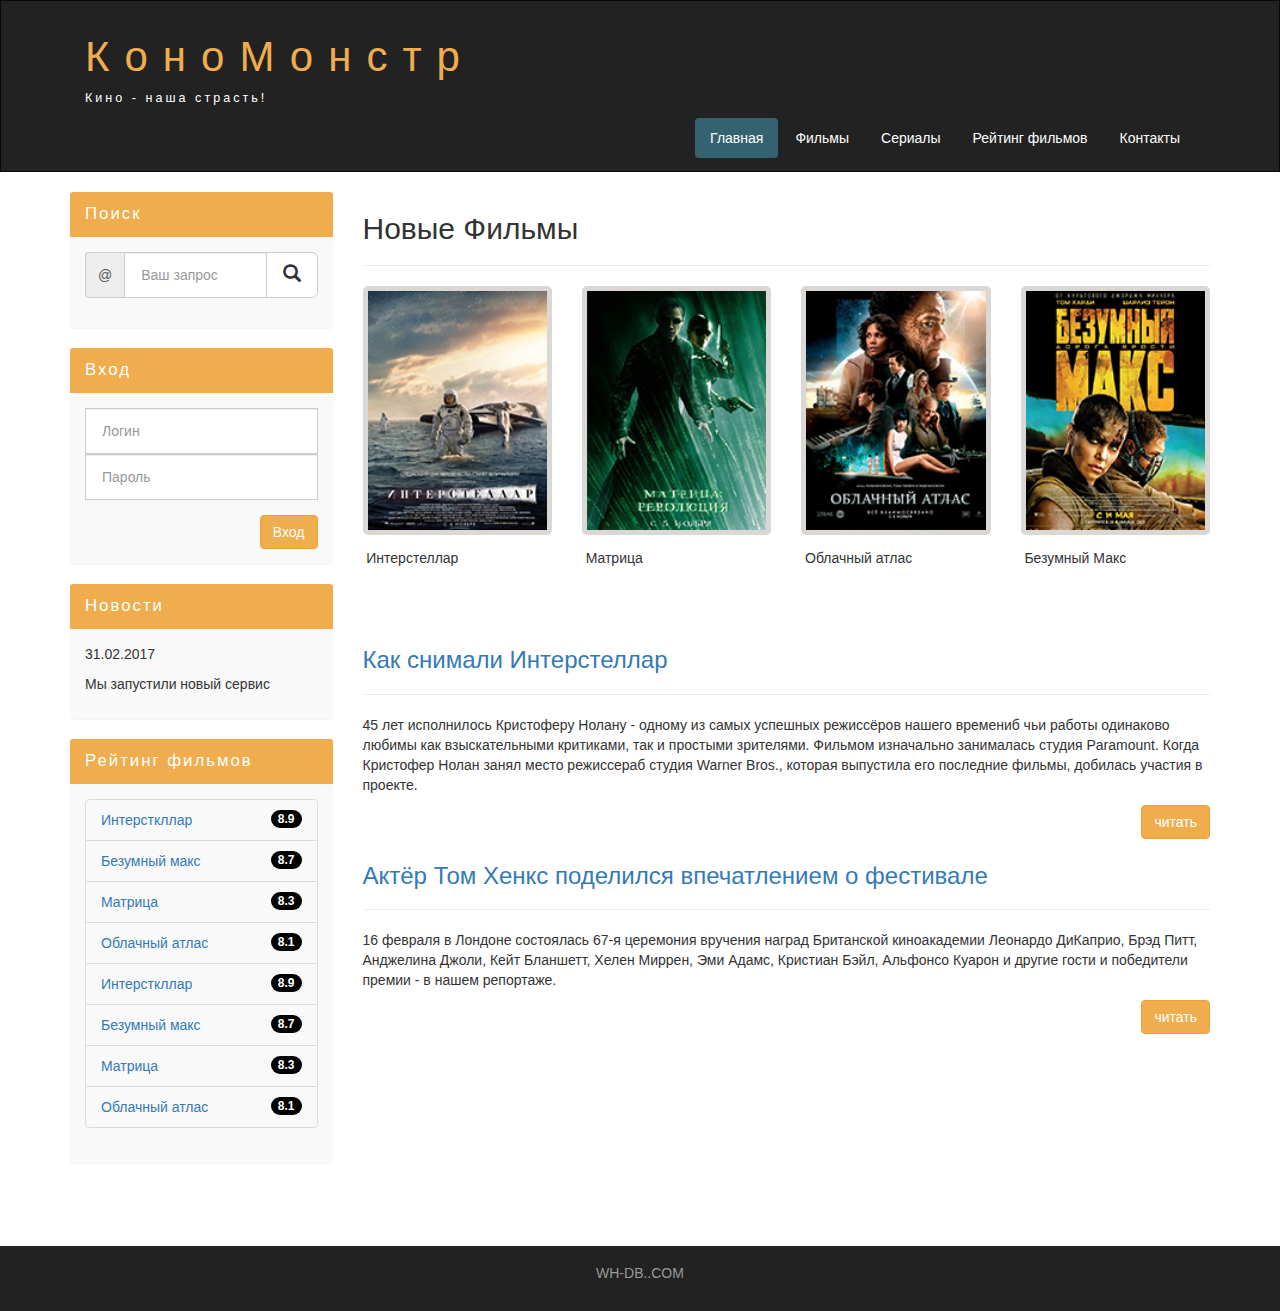
<file: index.html>
<!DOCTYPE html>
<html lang="ru">
  <head>
    <meta charset="utf-8">
    <meta http-equiv="X-UA-Compatible" content="IE=edge">
    <meta name="viewport" content="width=device-width, initial-scale=1">
    <!-- The above 3 meta tags *must* come first in the head; any other head content must come *after* these tags -->
    <title>Киномонстр Bootstrap</title>

    <!-- Bootstrap -->
    <link href="assets/css/bootstrap.min.css" rel="stylesheet">

    <!-- Main Style -->
    <link href="assets/css/style.css" rel="stylesheet">

    <!-- HTML5 shim and Respond.js for IE8 support of HTML5 elements and media queries -->
    <!-- WARNING: Respond.js doesn't work if you view the page via file:// -->
    <!--[if lt IE 9]>
      <script src="https://oss.maxcdn.com/html5shiv/3.7.3/html5shiv.min.js"></script>
      <script src="https://oss.maxcdn.com/respond/1.4.2/respond.min.js"></script>
    <![endif]-->
  </head>
  <body>
    

    <div class="container-fluid">
      <div class="row">
        
        <nav role="navigation" class="navbar navbar-inverse">
            <div class="container">

            <div class="navbar-header header">

              <div class="container">
                
                <div class="row">
                  
                  <div class="col-lg-12">
                    <h1><a href="#">КоноМонстр</a></h1>
                    <p>Кино - наша страсть!</p>
                  </div>

                </div>

              </div>
                
              <button type="button" data-target="#navbarCollapse" data-toggle="collapse" class="navbar-toggle">
                
                  <span class="sr-only">Toggle navigation</span>
                  <span class="icon-bar"></span>
                  <span class="icon-bar"></span>
                  <span class="icon-bar"></span>

              </button>

            </div>
              
              <div id="navbarCollapse" class="collapse navbar-collapse navbar-right">
                  
                <ul class="nav nav-pills">
                  
                  <li class="active"> <a href="#">Главная</a></li>
                  <li><a href="#">Фильмы</a></li>
                  <li><a href="#">Сериалы</a></li>
                  <li><a href="#">Рейтинг фильмов</a></li>
                  <li><a href="#">Контакты</a></li>

                </ul>

              </div>

            </div>
        </nav>

      </div>
    </div>


    <div class="wrapper">
      
      <div class="container">
        
        <div class="row">
          
        <div class="col-lg-9 col-lg-push-3">

        <form role="search" class="visible-xs">
          <div class="form-group">
            <div class="input-group">
              <input type="search" class="form-control input-lg" placeholder="Ваш запрос">
              <div class="input-group-btn">
              <button class="btn btn-default btn-lg" type="submit"><i class="glyphicon glyphicon-search"></i></button>
              </div>
            </div>
          </div>
        </form>
          
          <h2>Новые Фильмы</h2>
          <hr>
          <div class="row">
            
            <div class="films_block col-lg-3 col-md-3 col-sm-3 col-xs-6">
              <img src="assets/img/inter.png" alt="Интерстеллар">
              <div class="film_label">Интерстеллар</div>
            </div>

            <div class="films_block col-lg-3 col-md-3 col-sm-3 col-xs-6">
              <img src="assets/img/matrix.png" alt="Матрица">
              <div class="film_label">Матрица</div>
            </div>

            <div class="films_block col-lg-3 col-md-3 col-sm-3 col-xs-6">
              <img src="assets/img/cloud.png" alt="Облачный атлас">
              <div class="film_label">Облачный атлас</div>
            </div>

            <div class="films_block col-lg-3 col-md-3 col-sm-3 col-xs-6">
              <img src="assets/img/max.png" alt="Безумный Макс">
              <div class="film_label">Безумный Макс</div>
            </div>

          </div>

          <div class="margin-8"></div>

          <a href="#"><h3>Как снимали Интерстеллар</h3></a>
          <hr>
          <p>45 лет исполнилось Кристоферу Нолану - одному из самых успешных режиссёров нашего времениб чьи работы одинаково любимы как взыскательными критиками, так и простыми зрителями. Фильмом изначально занималась студия Paramount. Когда Кристофер Нолан занял место режиссераб студия Warner Bros., которая выпустила его последние фильмы, добилась участия в проекте.
          </p>
          <a href="#" class="btn btn-warning pull-right">читать</a>

          <div class="margin-8"></div>

          <a href="#"><h3>Актёр Том Хенкс поделился впечатлением о фестивале</h3></a>
          <hr>
          <p>16 февраля в Лондоне состоялась 67-я церемония вручения наград Британской киноакадемии Леонардо ДиКаприо, Брэд Питт, Анджелина Джоли, Кейт Бланшетт, Хелен Миррен, Эми Адамс, Кристиан Бэйл, Альфонсо Куарон и другие гости и победители премии - в нашем репортаже.
          </p>
          <a href="#" class="btn btn-warning pull-right">читать</a>

          <div class="margin-8 clear"></div>




        </div>  

        <div class="col-lg-3 col-lg-pull-9">
          <div class="panel panel-info hidden-xs">
            <div class="panel-heading"><div class="sidebar-header">Поиск</div></div>
            <div class="panel-body">
              <form role="search">
                <div class="form-group">
                  <div class="input-group">
                    <span class="input-group-addon">@</span>
                    <input type="search" class="form-control input-lg" placeholder="Ваш запрос">
                    <div class="input-group-btn">
                    <button class="btn btn-default btn-lg" type="submit"><i class="glyphicon glyphicon-search"></i></button>
                  </div>
                  </div>
                </div>
              </form>
            </div>
          </div>

          <div class="panel panel-info">
            <div class="panel-heading"><div class="sidebar-header">Вход</div></div>
            <div class="panel-body">

              <form role="form">
                <div class="form-droup">
                  <input type="text" class="form-control input-lg" placeholder="Логин">
                </div>
                  
                  <div class="form-group">
                    <input type="password" class="form-control input-lg" placeholder="Пароль">
                  </div>

                  <button type="submit" class="btn btn-warning pull-right">Вход</button>
              </div>
              </div>  

              <div class="panel panel-info">
            <div class="panel-heading"><div class="sidebar-header">Новости</div></div>
            <div class="panel-body">
              <p>31.02.2017</p>
              <p>Мы запустили новый сервис</p>
              </div>
              </div>

              <div class="panel panel-info">
            <div class="panel-heading"><div class="sidebar-header">Рейтинг фильмов</div></div>
            <div class="panel-body">

              <ul class="list-group">
                
                <li class="list-group-item list-group-item-warning">
                  <span class="badge">8.9</span>
                  <a href="#">Интерсткллар</a>
                </li>
                <li class="list-group-item list-group-item-warning">
                  <span class="badge">8.7</span>
                  <a href="#">Безумный макс</a>
                </li>
                <li class="list-group-item list-group-item-warning">
                  <span class="badge">8.3</span>
                  <a href="#">Матрица</a>
                </li>
                <li class="list-group-item list-group-item-warning">
                  <span class="badge">8.1</span>
                  <a href="#">Облачный атлас</a>
                </li>
                <li class="list-group-item list-group-item-warning">
                  <span class="badge">8.9</span>
                  <a href="#">Интерсткллар</a>
                </li>
                <li class="list-group-item list-group-item-warning">
                  <span class="badge">8.7</span>
                  <a href="#">Безумный макс</a>
                </li>
                <li class="list-group-item list-group-item-warning">
                  <span class="badge">8.3</span>
                  <a href="#">Матрица</a>
                </li>
                <li class="list-group-item list-group-item-warning">
                  <span class="badge">8.1</span>
                  <a href="#">Облачный атлас</a>
                </li>

              </ul>

              </div>
              </div> 





              </form>

            </div>
          </div>
        </div>
        </div>
      </div>

      <div class="clear"></div>

    </div>


    <footer>
      
      <div class="container">
        <p class="text-center">  <a href="http://ru.wh-db.com">WH-DB..COM</a></p>
      </div>

    </footer>
      
    <!-- jQuery (necessary for Bootstrap's JavaScript plugins) -->
    <script src="https://ajax.googleapis.com/ajax/libs/jquery/1.12.4/jquery.min.js"></script>
    <!-- Include all compiled plugins (below), or include individual files as needed -->
    <script src="assets/js/bootstrap.min.js"></script>
  </body>
</html>
</file>
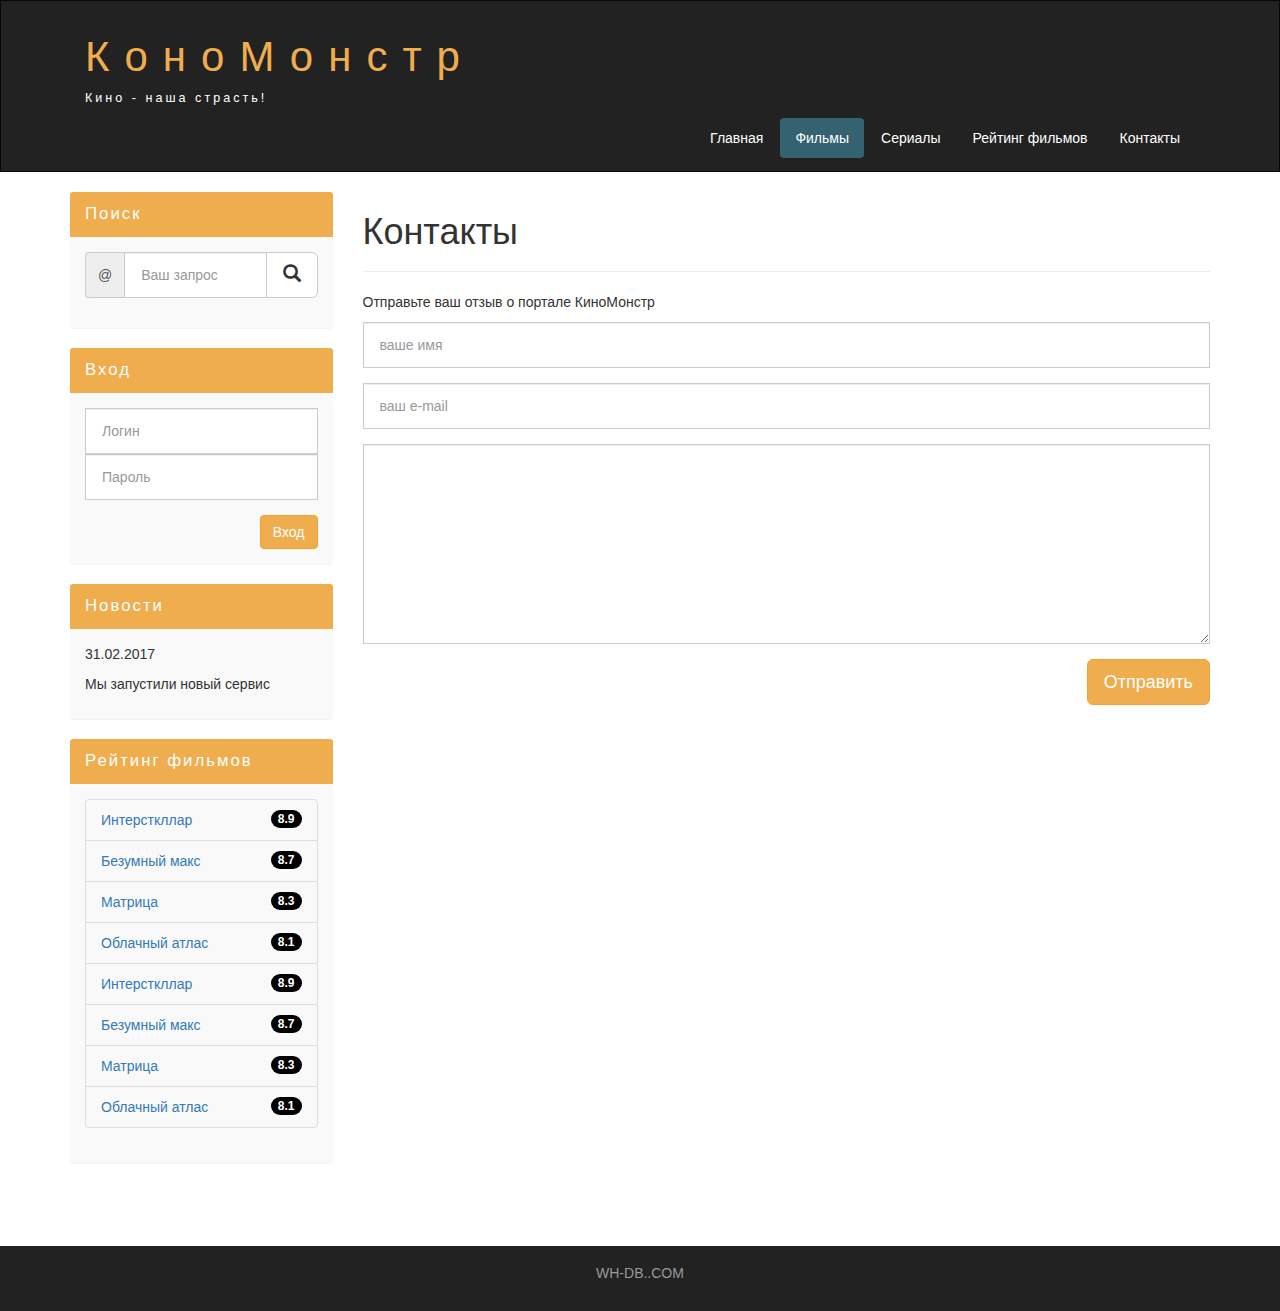
<file: contact.html>
<!DOCTYPE html>
<html lang="ru">
  <head>
    <meta charset="utf-8">
    <meta http-equiv="X-UA-Compatible" content="IE=edge">
    <meta name="viewport" content="width=device-width, initial-scale=1">
    <!-- The above 3 meta tags *must* come first in the head; any other head content must come *after* these tags -->
    <title>Киномонстр Bootstrap</title>

    <!-- Bootstrap -->
    <link href="assets/css/bootstrap.min.css" rel="stylesheet">

    <!-- Main Style -->
    <link href="assets/css/style.css" rel="stylesheet">

    <!-- HTML5 shim and Respond.js for IE8 support of HTML5 elements and media queries -->
    <!-- WARNING: Respond.js doesn't work if you view the page via file:// -->
    <!--[if lt IE 9]>
      <script src="https://oss.maxcdn.com/html5shiv/3.7.3/html5shiv.min.js"></script>
      <script src="https://oss.maxcdn.com/respond/1.4.2/respond.min.js"></script>
    <![endif]-->
  </head>
  <body>
    

    <div class="container-fluid">
      <div class="row">
        
        <nav role="navigation" class="navbar navbar-inverse">
            <div class="container">

            <div class="navbar-header header">

              <div class="container">
                
                <div class="row">
                  
                  <div class="col-lg-12">
                    <h1><a href="#">КоноМонстр</a></h1>
                    <p>Кино - наша страсть!</p>
                  </div>

                </div>

              </div>
                
              <button type="button" data-target="#navbarCollapse" data-toggle="collapse" class="navbar-toggle">
                
                  <span class="sr-only">Toggle navigation</span>
                  <span class="icon-bar"></span>
                  <span class="icon-bar"></span>
                  <span class="icon-bar"></span>

              </button>

            </div>
              
              <div id="navbarCollapse" class="collapse navbar-collapse navbar-right">
                  
                <ul class="nav nav-pills">
                  
                  <li><a href="#">Главная</a></li>
                  <li class="active"><a href="#">Фильмы</a></li>
                  <li><a href="#">Сериалы</a></li>
                  <li><a href="#">Рейтинг фильмов</a></li>
                  <li><a href="#">Контакты</a></li>

                </ul>

              </div>

            </div>
        </nav>

      </div>
    </div>


    <div class="wrapper">
      
      <div class="container">
        
        <div class="row">
          
        <div class="col-lg-9 col-lg-push-3">

        <form role="search" class="visible-xs">
          <div class="form-group">
            <div class="input-group">
              <input type="search" class="form-control input-lg" placeholder="Ваш запрос">
              <div class="input-group-btn">
              <button class="btn btn-default btn-lg" type="submit"><i class="glyphicon glyphicon-search"></i></button>
              </div>
            </div>
          </div>
        </form>
          
        <h1>Контакты</h1>
        <hr>

        <p>Отправьте ваш отзыв о портале КиноМонстр</p>
        <form>
          <div class="form-group">
            <input type="text" placeholder="ваше имя" class="form-control input-lg">
          </div>
          <div class="form-group">
            <input type="text" placeholder="ваш e-mail" class="form-control input-lg">
          </div>
          <div class="form-group">
            <textarea class="form-control"></textarea>
          </div>
          <button class="btn btn-lg btn-warning pull-right">Отправить</button>
        </form>

        <div class="margin-8 clear"></div>






        </div>  

        <div class="col-lg-3 col-lg-pull-9">
          <div class="panel panel-info hidden-xs">
            <div class="panel-heading"><div class="sidebar-header">Поиск</div></div>
            <div class="panel-body">
              <form role="search">
                <div class="form-group">
                  <div class="input-group">
                    <span class="input-group-addon">@</span>
                    <input type="search" class="form-control input-lg" placeholder="Ваш запрос">
                    <div class="input-group-btn">
                    <button class="btn btn-default btn-lg" type="submit"><i class="glyphicon glyphicon-search"></i></button>
                  </div>
                  </div>
                </div>
              </form>
            </div>
          </div>

          <div class="panel panel-info">
            <div class="panel-heading"><div class="sidebar-header">Вход</div></div>
            <div class="panel-body">

              <form role="form">
                <div class="form-droup">
                  <input type="text" class="form-control input-lg" placeholder="Логин">
                </div>
                  
                  <div class="form-group">
                    <input type="password" class="form-control input-lg" placeholder="Пароль">
                  </div>

                  <button type="submit" class="btn btn-warning pull-right">Вход</button>
              </div>
              </div>  

              <div class="panel panel-info">
            <div class="panel-heading"><div class="sidebar-header">Новости</div></div>
            <div class="panel-body">
              <p>31.02.2017</p>
              <p>Мы запустили новый сервис</p>
              </div>
              </div>

              <div class="panel panel-info">
            <div class="panel-heading"><div class="sidebar-header">Рейтинг фильмов</div></div>
            <div class="panel-body">

              <ul class="list-group">
                
                <li class="list-group-item list-group-item-warning">
                  <span class="badge">8.9</span>
                  <a href="#">Интерсткллар</a>
                </li>
                <li class="list-group-item list-group-item-warning">
                  <span class="badge">8.7</span>
                  <a href="#">Безумный макс</a>
                </li>
                <li class="list-group-item list-group-item-warning">
                  <span class="badge">8.3</span>
                  <a href="#">Матрица</a>
                </li>
                <li class="list-group-item list-group-item-warning">
                  <span class="badge">8.1</span>
                  <a href="#">Облачный атлас</a>
                </li>
                <li class="list-group-item list-group-item-warning">
                  <span class="badge">8.9</span>
                  <a href="#">Интерсткллар</a>
                </li>
                <li class="list-group-item list-group-item-warning">
                  <span class="badge">8.7</span>
                  <a href="#">Безумный макс</a>
                </li>
                <li class="list-group-item list-group-item-warning">
                  <span class="badge">8.3</span>
                  <a href="#">Матрица</a>
                </li>
                <li class="list-group-item list-group-item-warning">
                  <span class="badge">8.1</span>
                  <a href="#">Облачный атлас</a>
                </li>

              </ul>

              </div>
              </div> 





              </form>

            </div>
          </div>
        </div>
        </div>
      </div>

      <div class="clear"></div>

    </div>


    <footer>
      
      <div class="container">
        <p class="text-center">  <a href="http://ru.wh-db.com">WH-DB..COM</a></p>
      </div>

    </footer>
      
    <!-- jQuery (necessary for Bootstrap's JavaScript plugins) -->
    <script src="https://ajax.googleapis.com/ajax/libs/jquery/1.12.4/jquery.min.js"></script>
    <!-- Include all compiled plugins (below), or include individual files as needed -->
    <script src="assets/js/bootstrap.min.js"></script>
  </body>
</html>
</file>
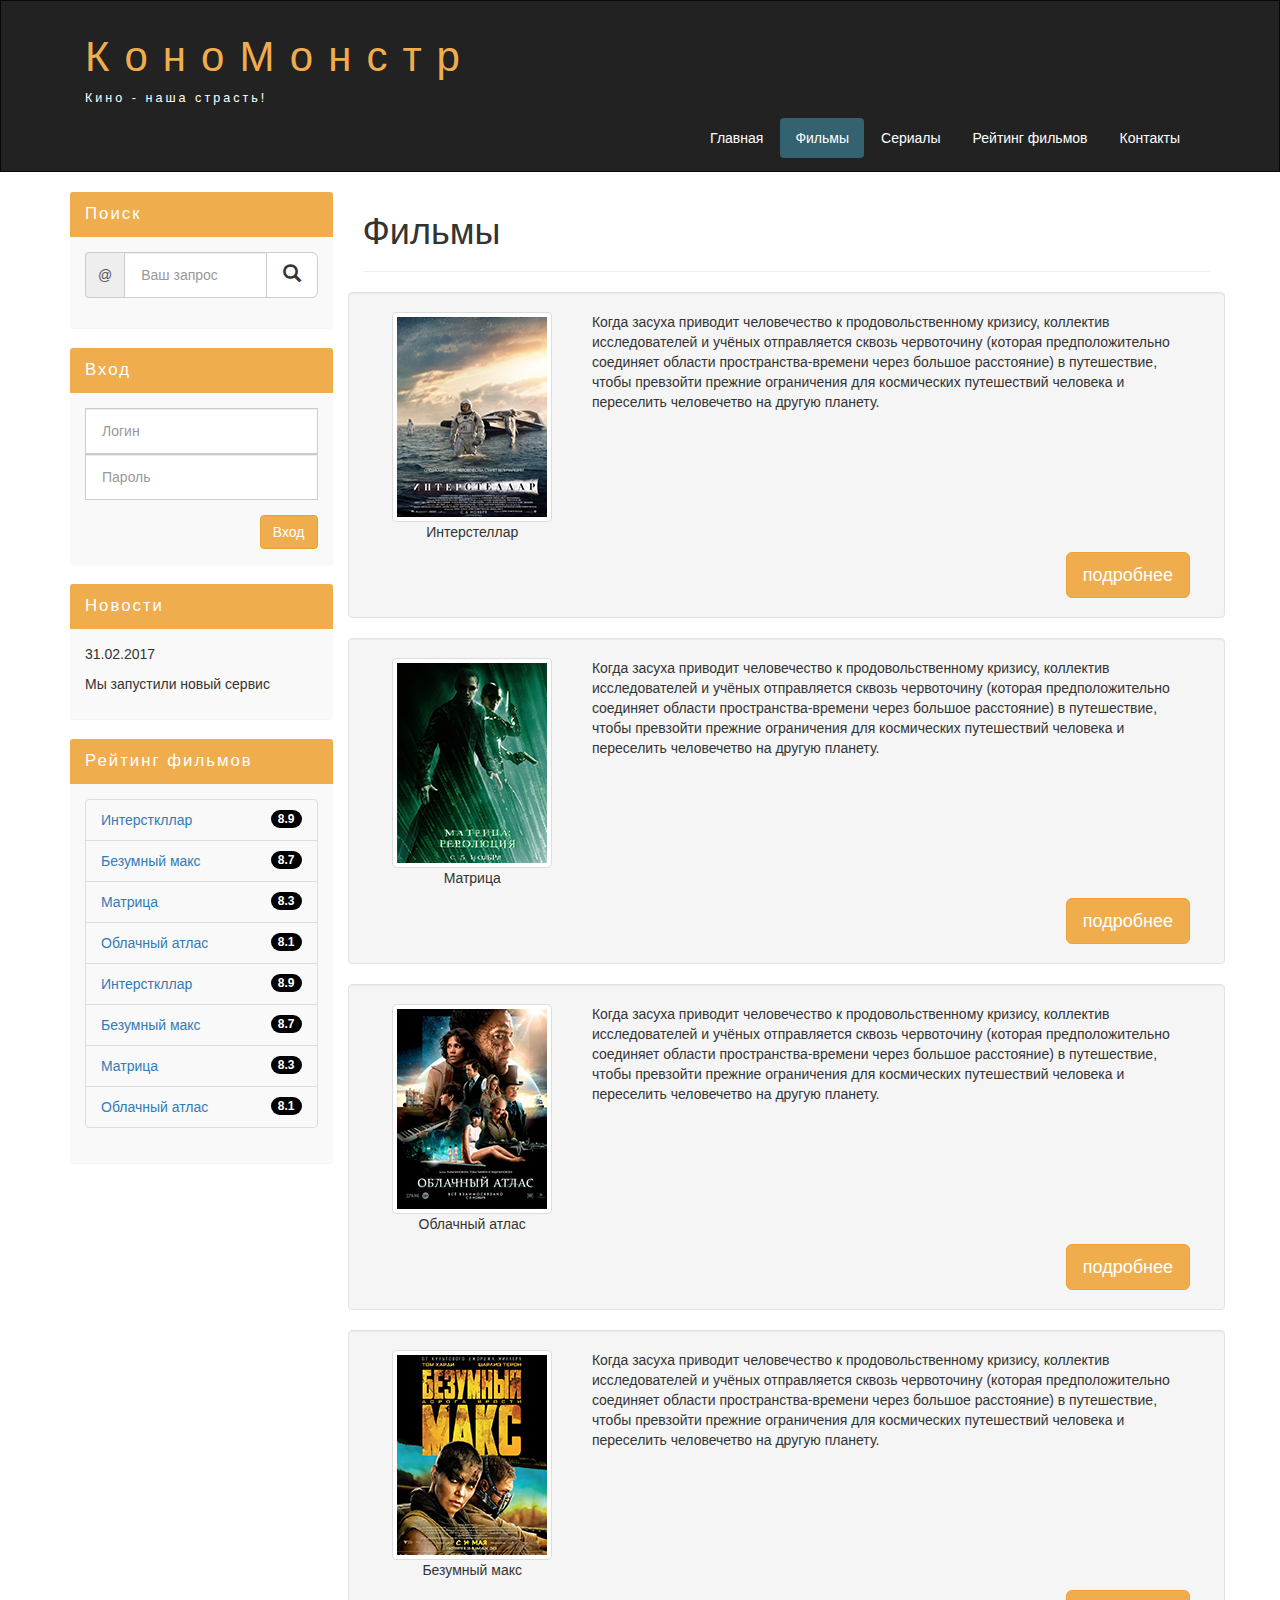
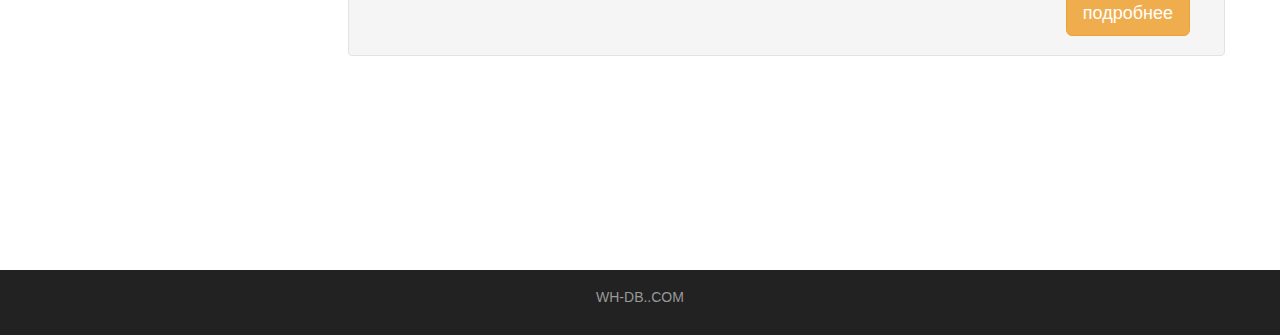
<file: films.html>
<!DOCTYPE html>
<html lang="ru">
  <head>
    <meta charset="utf-8">
    <meta http-equiv="X-UA-Compatible" content="IE=edge">
    <meta name="viewport" content="width=device-width, initial-scale=1">
    <!-- The above 3 meta tags *must* come first in the head; any other head content must come *after* these tags -->
    <title>Киномонстр Bootstrap</title>

    <!-- Bootstrap -->
    <link href="assets/css/bootstrap.min.css" rel="stylesheet">

    <!-- Main Style -->
    <link href="assets/css/style.css" rel="stylesheet">

    <!-- HTML5 shim and Respond.js for IE8 support of HTML5 elements and media queries -->
    <!-- WARNING: Respond.js doesn't work if you view the page via file:// -->
    <!--[if lt IE 9]>
      <script src="https://oss.maxcdn.com/html5shiv/3.7.3/html5shiv.min.js"></script>
      <script src="https://oss.maxcdn.com/respond/1.4.2/respond.min.js"></script>
    <![endif]-->
  </head>
  <body>
    

    <div class="container-fluid">
      <div class="row">
        
        <nav role="navigation" class="navbar navbar-inverse">
            <div class="container">

            <div class="navbar-header header">

              <div class="container">
                
                <div class="row">
                  
                  <div class="col-lg-12">
                    <h1><a href="#">КоноМонстр</a></h1>
                    <p>Кино - наша страсть!</p>
                  </div>

                </div>

              </div>
                
              <button type="button" data-target="#navbarCollapse" data-toggle="collapse" class="navbar-toggle">
                
                  <span class="sr-only">Toggle navigation</span>
                  <span class="icon-bar"></span>
                  <span class="icon-bar"></span>
                  <span class="icon-bar"></span>

              </button>

            </div>
              
              <div id="navbarCollapse" class="collapse navbar-collapse navbar-right">
                  
                <ul class="nav nav-pills">
                  
                  <li><a href="#">Главная</a></li>
                  <li class="active"><a href="#">Фильмы</a></li>
                  <li><a href="#">Сериалы</a></li>
                  <li><a href="#">Рейтинг фильмов</a></li>
                  <li><a href="#">Контакты</a></li>

                </ul>

              </div>

            </div>
        </nav>

      </div>
    </div>


    <div class="wrapper">
      
      <div class="container">
        
        <div class="row">
          
        <div class="col-lg-9 col-lg-push-3">

        <form role="search" class="visible-xs">
          <div class="form-group">
            <div class="input-group">
              <input type="search" class="form-control input-lg" placeholder="Ваш запрос">
              <div class="input-group-btn">
              <button class="btn btn-default btn-lg" type="submit"><i class="glyphicon glyphicon-search"></i></button>
              </div>
            </div>
          </div>
        </form>
          
        <h1>Фильмы</h1>
        <hr>

        <!-- <div class="media well">
         <div class="media-left media-middle">
            <a href="#">
            <img class="media-object img-thumbnail" src="assets/img/cloud.png" alt="..."></a>
            </div>
            <div class="media-body">
            <p>
            Когда засуха приводит человечество к продовольственному кризису, коллектив исследователей и учёных отправляется сквозь червоточину (которая предположительно соединяет области пространства-времени через большое расстояние) в путешествие, чтобы превзойти прежние ограничения для космических путешествий человека и переселить человечетво на другую планету.
            </p>
            </div>
        
          <a href="" class="btn btn-lg btn-warning pull-right">подробнее</a>
          </div> -->

        <div class="row">
          <div class="well clearfix">
            <div class="col-lg-3 col-md-2 text-center">
              <img class="img-thumbnail"src="assets/img/inter.png" alt="интерстеллар">
              <p>Интерстеллар</p>
            </div>

              <div class="col-lg-9 col-md-10">
                <p>
                Когда засуха приводит человечество к продовольственному кризису, коллектив исследователей и учёных отправляется сквозь червоточину (которая предположительно соединяет области пространства-времени через большое расстояние) в путешествие, чтобы превзойти прежние ограничения для космических путешествий человека и переселить человечетво на другую планету.
                </p>
              </div>

              <div class="col-lg-12">
                <a href="" class="btn btn-lg btn-warning pull-right">подробнее</a>
              </div>

          </div>

        </div>

        <div class="row">
          <div class="well clearfix">
            <div class="col-lg-3 col-md-2 text-center">
              <img class="img-thumbnail"src="assets/img/matrix.png" alt="матрица">
              <p>Матрица</p>
            </div>

              <div class="col-lg-9 col-md-10">
                <p>
                Когда засуха приводит человечество к продовольственному кризису, коллектив исследователей и учёных отправляется сквозь червоточину (которая предположительно соединяет области пространства-времени через большое расстояние) в путешествие, чтобы превзойти прежние ограничения для космических путешествий человека и переселить человечетво на другую планету.
                </p>
              </div>

              <div class="col-lg-12">
                <a href="" class="btn btn-lg btn-warning pull-right">подробнее</a>
              </div>

          </div>

        </div>

        <div class="row">
          <div class="well clearfix">
            <div class="col-lg-3 col-md-2 text-center">
              <img class="img-thumbnail"src="assets/img/cloud.png" alt="облачный атлас">
              <p>Облачный атлас</p>
            </div>

              <div class="col-lg-9 col-md-10">
                <p>
                Когда засуха приводит человечество к продовольственному кризису, коллектив исследователей и учёных отправляется сквозь червоточину (которая предположительно соединяет области пространства-времени через большое расстояние) в путешествие, чтобы превзойти прежние ограничения для космических путешествий человека и переселить человечетво на другую планету.
                </p>
              </div>

              <div class="col-lg-12">
                <a href="" class="btn btn-lg btn-warning pull-right">подробнее</a>
              </div>

          </div>

        </div>

        <div class="row">
          <div class="well clearfix">
            <div class="col-lg-3 col-md-2 text-center">
              <img class="img-thumbnail"src="assets/img/max.png" alt="безумный макс">
              <p>Безумный макс</p>
            </div>

              <div class="col-lg-9 col-md-10">
                <p>
                Когда засуха приводит человечество к продовольственному кризису, коллектив исследователей и учёных отправляется сквозь червоточину (которая предположительно соединяет области пространства-времени через большое расстояние) в путешествие, чтобы превзойти прежние ограничения для космических путешествий человека и переселить человечетво на другую планету.
                </p>
              </div>

              <div class="col-lg-12">
                <a href="" class="btn btn-lg btn-warning pull-right">подробнее</a>
              </div>

          </div>

        </div>




        
        <div class="margin-8 clear"></div>






        </div>  

        <div class="col-lg-3 col-lg-pull-9">
          <div class="panel panel-info hidden-xs">
            <div class="panel-heading"><div class="sidebar-header">Поиск</div></div>
            <div class="panel-body">
              <form role="search">
                <div class="form-group">
                  <div class="input-group">
                    <span class="input-group-addon">@</span>
                    <input type="search" class="form-control input-lg" placeholder="Ваш запрос">
                    <div class="input-group-btn">
                    <button class="btn btn-default btn-lg" type="submit"><i class="glyphicon glyphicon-search"></i></button>
                  </div>
                  </div>
                </div>
              </form>
            </div>
          </div>

          <div class="panel panel-info">
            <div class="panel-heading"><div class="sidebar-header">Вход</div></div>
            <div class="panel-body">

              <form role="form">
                <div class="form-droup">
                  <input type="text" class="form-control input-lg" placeholder="Логин">
                </div>
                  
                  <div class="form-group">
                    <input type="password" class="form-control input-lg" placeholder="Пароль">
                  </div>

                  <button type="submit" class="btn btn-warning pull-right">Вход</button>
              </div>
              </div>  

              <div class="panel panel-info">
            <div class="panel-heading"><div class="sidebar-header">Новости</div></div>
            <div class="panel-body">
              <p>31.02.2017</p>
              <p>Мы запустили новый сервис</p>
              </div>
              </div>

              <div class="panel panel-info">
            <div class="panel-heading"><div class="sidebar-header">Рейтинг фильмов</div></div>
            <div class="panel-body">

              <ul class="list-group">
                
                <li class="list-group-item list-group-item-warning">
                  <span class="badge">8.9</span>
                  <a href="#">Интерсткллар</a>
                </li>
                <li class="list-group-item list-group-item-warning">
                  <span class="badge">8.7</span>
                  <a href="#">Безумный макс</a>
                </li>
                <li class="list-group-item list-group-item-warning">
                  <span class="badge">8.3</span>
                  <a href="#">Матрица</a>
                </li>
                <li class="list-group-item list-group-item-warning">
                  <span class="badge">8.1</span>
                  <a href="#">Облачный атлас</a>
                </li>
                <li class="list-group-item list-group-item-warning">
                  <span class="badge">8.9</span>
                  <a href="#">Интерсткллар</a>
                </li>
                <li class="list-group-item list-group-item-warning">
                  <span class="badge">8.7</span>
                  <a href="#">Безумный макс</a>
                </li>
                <li class="list-group-item list-group-item-warning">
                  <span class="badge">8.3</span>
                  <a href="#">Матрица</a>
                </li>
                <li class="list-group-item list-group-item-warning">
                  <span class="badge">8.1</span>
                  <a href="#">Облачный атлас</a>
                </li>

              </ul>

              </div>
              </div> 





              </form>

            </div>
          </div>
        </div>
        </div>
      </div>

      <div class="clear"></div>

    </div>


    <footer>
      
      <div class="container">
        <p class="text-center">  <a href="http://ru.wh-db.com">WH-DB..COM</a></p>
      </div>

    </footer>
      
    <!-- jQuery (necessary for Bootstrap's JavaScript plugins) -->
    <script src="https://ajax.googleapis.com/ajax/libs/jquery/1.12.4/jquery.min.js"></script>
    <!-- Include all compiled plugins (below), or include individual files as needed -->
    <script src="assets/js/bootstrap.min.js"></script>
  </body>
</html>
</file>
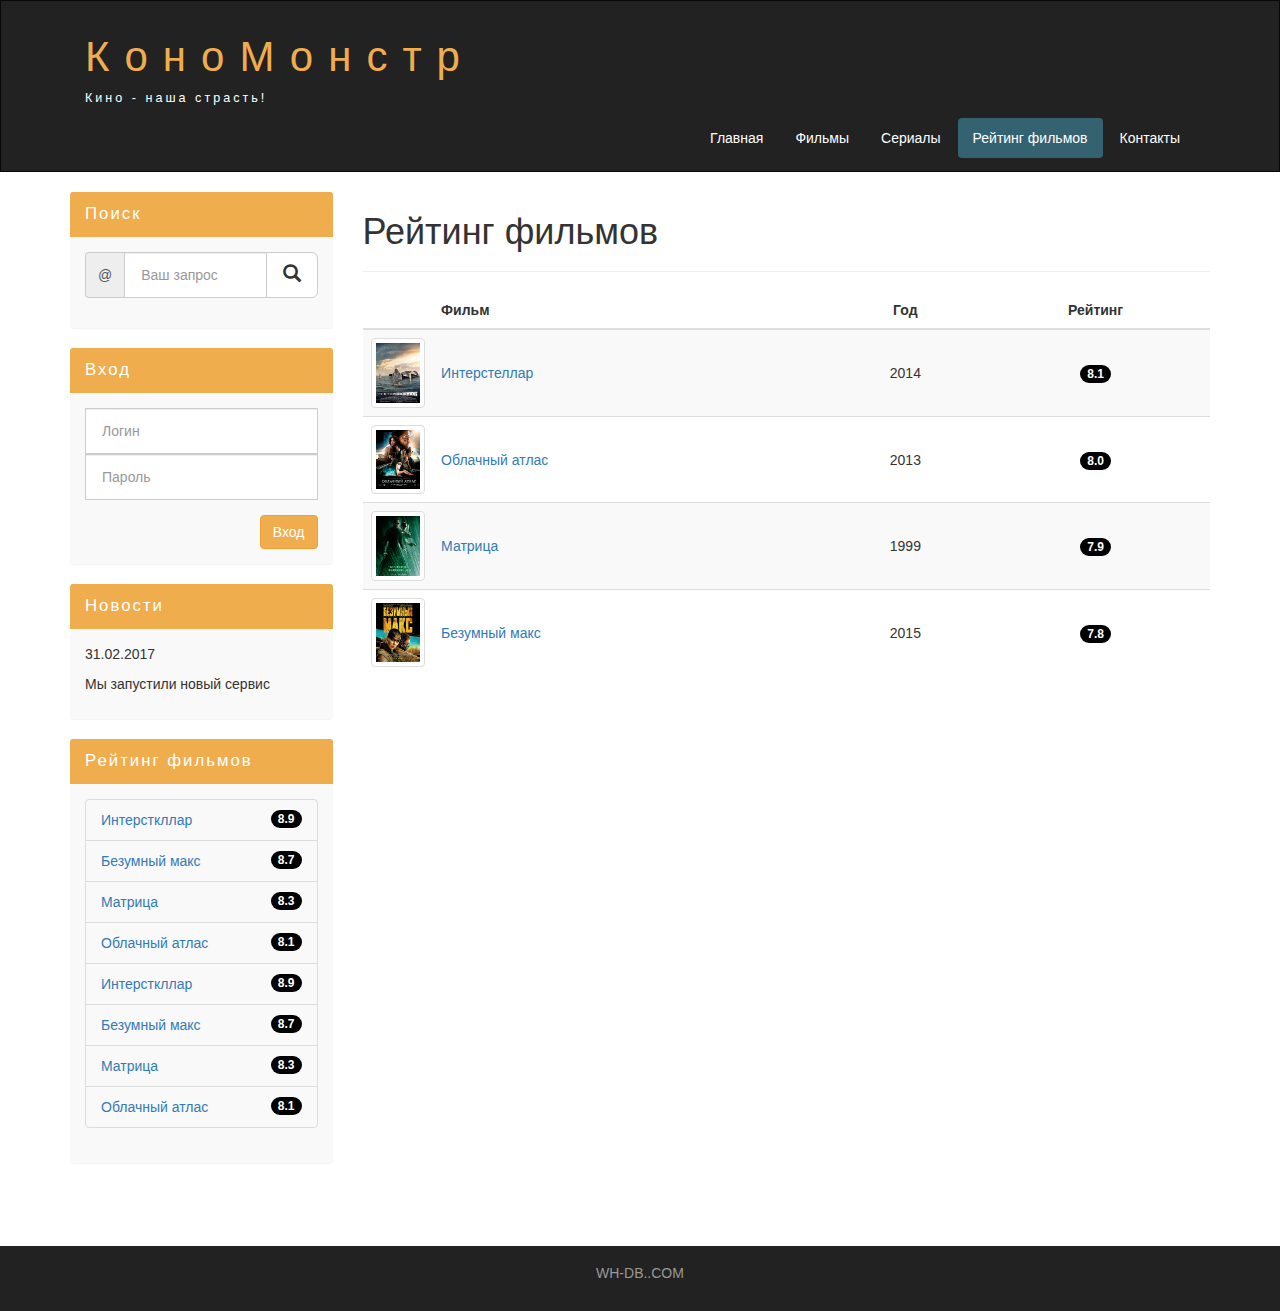
<file: rating.html>
<!DOCTYPE html>
<html lang="ru">
  <head>
    <meta charset="utf-8">
    <meta http-equiv="X-UA-Compatible" content="IE=edge">
    <meta name="viewport" content="width=device-width, initial-scale=1">
    <!-- The above 3 meta tags *must* come first in the head; any other head content must come *after* these tags -->
    <title>Рейтинг фильмов</title>

    <!-- Bootstrap -->
    <link href="assets/css/bootstrap.min.css" rel="stylesheet">

    <!-- Main Style -->
    <link href="assets/css/style.css" rel="stylesheet">

    <!-- HTML5 shim and Respond.js for IE8 support of HTML5 elements and media queries -->
    <!-- WARNING: Respond.js doesn't work if you view the page via file:// -->
    <!--[if lt IE 9]>
      <script src="https://oss.maxcdn.com/html5shiv/3.7.3/html5shiv.min.js"></script>
      <script src="https://oss.maxcdn.com/respond/1.4.2/respond.min.js"></script>
    <![endif]-->
  </head>
  <body>
    

    <div class="container-fluid">
      <div class="row">
        
        <nav role="navigation" class="navbar navbar-inverse">
            <div class="container">

            <div class="navbar-header header">

              <div class="container">
                
                <div class="row">
                  
                  <div class="col-lg-12">
                    <h1><a href="#">КоноМонстр</a></h1>
                    <p>Кино - наша страсть!</p>
                  </div>

                </div>

              </div>
                
              <button type="button" data-target="#navbarCollapse" data-toggle="collapse" class="navbar-toggle">
                
                  <span class="sr-only">Toggle navigation</span>
                  <span class="icon-bar"></span>
                  <span class="icon-bar"></span>
                  <span class="icon-bar"></span>

              </button>

            </div>
              
              <div id="navbarCollapse" class="collapse navbar-collapse navbar-right">
                  
                <ul class="nav nav-pills">
                  
                  <li><a href="#">Главная</a></li>
                  <li><a href="#">Фильмы</a></li>
                  <li><a href="#">Сериалы</a></li>
                  <li class="active"><a href="#">Рейтинг фильмов</a></li>
                  <li><a href="#">Контакты</a></li>

                </ul>

              </div>

            </div>
        </nav>

      </div>
    </div>


    <div class="wrapper">
      
      <div class="container">
        
        <div class="row">
          
        <div class="col-lg-9 col-lg-push-3">

        <form role="search" class="visible-xs">
          <div class="form-group">
            <div class="input-group">
              <input type="search" class="form-control input-lg" placeholder="Ваш запрос">
              <div class="input-group-btn">
              <button class="btn btn-default btn-lg" type="submit"><i class="glyphicon glyphicon-search"></i></button>
              </div>
            </div>
          </div>
        </form>
          
        <h1>Рейтинг фильмов</h1>
        <hr>

        <table class="table table-striped">
          <thead>
            <tr>
              <th></th>
              <th>Фильм</th>
              <th class="text-center">Год</th>
              <th class="text-center">Рейтинг</th>
            </tr>
          </thead>
          <tbody>
            <tr>
              <td class="col-lg-1 col-md-1 col-xs-2">
                <img class="img-responsive img-thumbnail" src="assets/img/inter.png" alt="интерстеллар">
              </td>
              <td class="vert-align"><a href="show.html">Интерстеллар</a></td>
              <td class="text-center vert-align">2014</td>
              <td class="text-center vert-align"><span class="badge">8.1</span></td>
            </tr>

            <tr>
              <td class="col-lg-1 col-md-1 col-xs-2">
                <img class="img-responsive img-thumbnail" src="assets/img/cloud.png" alt="облачный атлас">
              </td>
              <td class="vert-align"><a href="#">Облачный атлас</a></td>
              <td class="text-center vert-align">2013</td>
              <td class="text-center vert-align"><span class="badge">8.0</span></td>
            </tr>

            <tr>
              <td class="col-lg-1 col-md-1 col-xs-2">
                <img class="img-responsive img-thumbnail" src="assets/img/matrix.png" alt="матрица">
              </td>
              <td class="vert-align"><a href="#">Матрица</a></td>
              <td class="text-center vert-align">1999</td>
              <td class="text-center vert-align"><span class="badge">7.9</span></td>
            </tr>

            <tr>
              <td class="col-lg-1 col-md-1 col-xs-2">
                <img class="img-responsive img-thumbnail" src="assets/img/max.png" alt="безумный макс">
              </td>
              <td class="vert-align"><a href="#">Безумный макс</a></td>
              <td class="text-center vert-align">2015</td>
              <td class="text-center vert-align"><span class="badge">7.8</span></td>
            </tr>
          </tbody>
          

        </table>

        

        <div class="margin-8 clear"></div>






        </div>  

        <div class="col-lg-3 col-lg-pull-9">
          <div class="panel panel-info hidden-xs">
            <div class="panel-heading"><div class="sidebar-header">Поиск</div></div>
            <div class="panel-body">
              <form role="search">
                <div class="form-group">
                  <div class="input-group">
                    <span class="input-group-addon">@</span>
                    <input type="search" class="form-control input-lg" placeholder="Ваш запрос">
                    <div class="input-group-btn">
                    <button class="btn btn-default btn-lg" type="submit"><i class="glyphicon glyphicon-search"></i></button>
                  </div>
                  </div>
                </div>
              </form>
            </div>
          </div>

          <div class="panel panel-info">
            <div class="panel-heading"><div class="sidebar-header">Вход</div></div>
            <div class="panel-body">

              <form role="form">
                <div class="form-droup">
                  <input type="text" class="form-control input-lg" placeholder="Логин">
                </div>
                  
                  <div class="form-group">
                    <input type="password" class="form-control input-lg" placeholder="Пароль">
                  </div>

                  <button type="submit" class="btn btn-warning pull-right">Вход</button>
              </div>
              </div>  

              <div class="panel panel-info">
            <div class="panel-heading"><div class="sidebar-header">Новости</div></div>
            <div class="panel-body">
              <p>31.02.2017</p>
              <p>Мы запустили новый сервис</p>
              </div>
              </div>

              <div class="panel panel-info">
            <div class="panel-heading"><div class="sidebar-header">Рейтинг фильмов</div></div>
            <div class="panel-body">

              <ul class="list-group">
                
                <li class="list-group-item list-group-item-warning">
                  <span class="badge">8.9</span>
                  <a href="#">Интерсткллар</a>
                </li>
                <li class="list-group-item list-group-item-warning">
                  <span class="badge">8.7</span>
                  <a href="#">Безумный макс</a>
                </li>
                <li class="list-group-item list-group-item-warning">
                  <span class="badge">8.3</span>
                  <a href="#">Матрица</a>
                </li>
                <li class="list-group-item list-group-item-warning">
                  <span class="badge">8.1</span>
                  <a href="#">Облачный атлас</a>
                </li>
                <li class="list-group-item list-group-item-warning">
                  <span class="badge">8.9</span>
                  <a href="#">Интерсткллар</a>
                </li>
                <li class="list-group-item list-group-item-warning">
                  <span class="badge">8.7</span>
                  <a href="#">Безумный макс</a>
                </li>
                <li class="list-group-item list-group-item-warning">
                  <span class="badge">8.3</span>
                  <a href="#">Матрица</a>
                </li>
                <li class="list-group-item list-group-item-warning">
                  <span class="badge">8.1</span>
                  <a href="#">Облачный атлас</a>
                </li>

              </ul>

              </div>
              </div> 





              </form>

            </div>
          </div>
        </div>
        </div>
      </div>

      <div class="clear"></div>

    </div>


    <footer>
      
      <div class="container">
        <p class="text-center">  <a href="http://ru.wh-db.com">WH-DB..COM</a></p>
      </div>

    </footer>
      
    <!-- jQuery (necessary for Bootstrap's JavaScript plugins) -->
    <script src="https://ajax.googleapis.com/ajax/libs/jquery/1.12.4/jquery.min.js"></script>
    <!-- Include all compiled plugins (below), or include individual files as needed -->
    <script src="assets/js/bootstrap.min.js"></script>
  </body>
</html>
</file>
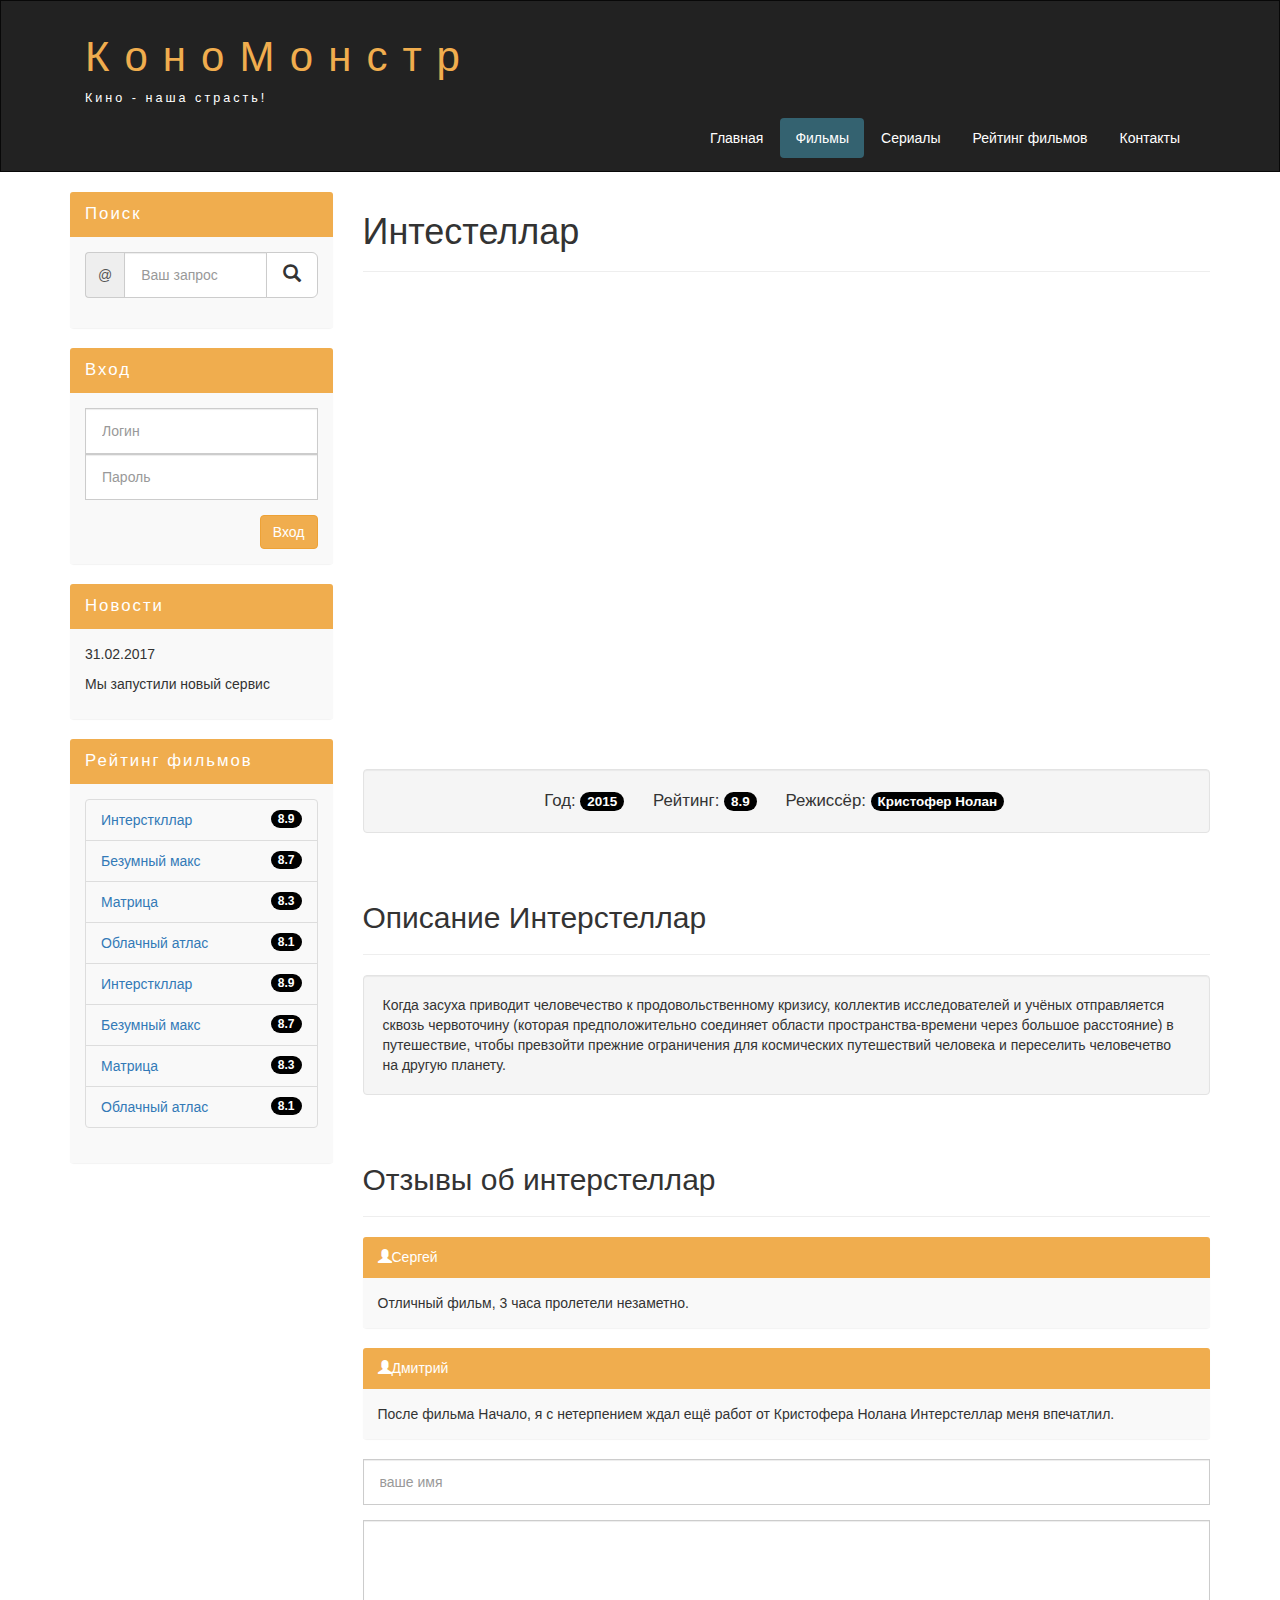
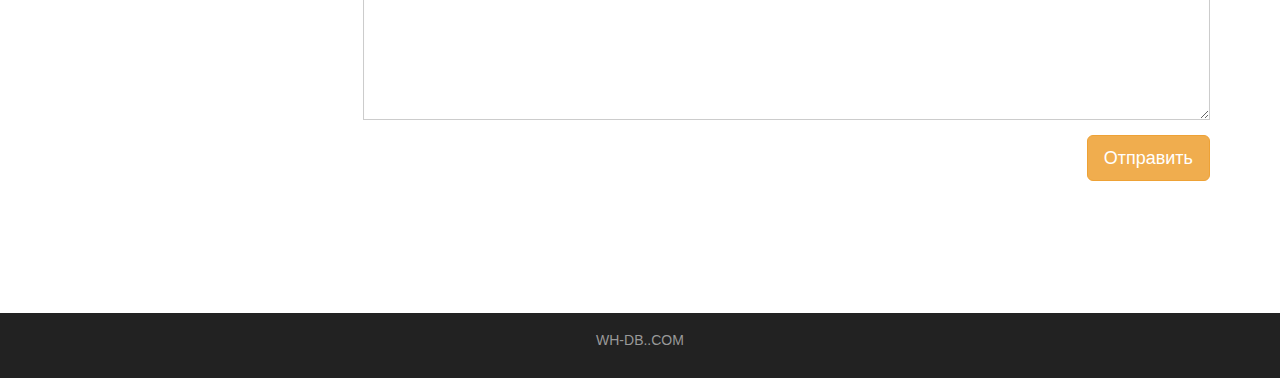
<file: show.html>
<!DOCTYPE html>
<html lang="ru">
  <head>
    <meta charset="utf-8">
    <meta http-equiv="X-UA-Compatible" content="IE=edge">
    <meta name="viewport" content="width=device-width, initial-scale=1">
    <!-- The above 3 meta tags *must* come first in the head; any other head content must come *after* these tags -->
    <title>Киномонстр Bootstrap</title>

    <!-- Bootstrap -->
    <link href="assets/css/bootstrap.min.css" rel="stylesheet">

    <!-- Main Style -->
    <link href="assets/css/style.css" rel="stylesheet">

    <!-- HTML5 shim and Respond.js for IE8 support of HTML5 elements and media queries -->
    <!-- WARNING: Respond.js doesn't work if you view the page via file:// -->
    <!--[if lt IE 9]>
      <script src="https://oss.maxcdn.com/html5shiv/3.7.3/html5shiv.min.js"></script>
      <script src="https://oss.maxcdn.com/respond/1.4.2/respond.min.js"></script>
    <![endif]-->
  </head>
  <body>
    

    <div class="container-fluid">
      <div class="row">
        
        <nav role="navigation" class="navbar navbar-inverse">
            <div class="container">

            <div class="navbar-header header">

              <div class="container">
                
                <div class="row">
                  
                  <div class="col-lg-12">
                    <h1><a href="#">КоноМонстр</a></h1>
                    <p>Кино - наша страсть!</p>
                  </div>

                </div>

              </div>
                
              <button type="button" data-target="#navbarCollapse" data-toggle="collapse" class="navbar-toggle">
                
                  <span class="sr-only">Toggle navigation</span>
                  <span class="icon-bar"></span>
                  <span class="icon-bar"></span>
                  <span class="icon-bar"></span>

              </button>

            </div>
              
              <div id="navbarCollapse" class="collapse navbar-collapse navbar-right">
                  
                <ul class="nav nav-pills">
                  
                  <li><a href="#">Главная</a></li>
                  <li class="active"><a href="#">Фильмы</a></li>
                  <li><a href="#">Сериалы</a></li>
                  <li><a href="#">Рейтинг фильмов</a></li>
                  <li><a href="#">Контакты</a></li>

                </ul>

              </div>

            </div>
        </nav>

      </div>
    </div>


    <div class="wrapper">
      
      <div class="container">
        
        <div class="row">
          
        <div class="col-lg-9 col-lg-push-3">

        <form role="search" class="visible-xs">
          <div class="form-group">
            <div class="input-group">
              <input type="search" class="form-control input-lg" placeholder="Ваш запрос">
              <div class="input-group-btn">
              <button class="btn btn-default btn-lg" type="submit"><i class="glyphicon glyphicon-search"></i></button>
              </div>
            </div>
          </div>
        </form>
          
        <h1>Интестеллар</h1>
        <hr>

        <div class="embed-responsive embed-responsive-16by9">
          <iframe class="embed-responsive-item" src="https://www.youtube.com/embed/R5KHoE_8dgo?start=2" frameborder="0" allow="accelerometer; autoplay; encrypted-media; gyroscope; picture-in-picture" allowfullscreen></iframe>
        </div>
        <div class="well info-block text-center">
          Год: <span class="badge">2015</span>
          Рейтинг: <span class="badge">8.9</span>
          Режиссёр: <span class="badge">Кристофер Нолан</span>        
        </div>

        <div class="margin-8"></div>

        <h2>Описание Интерстеллар</h2>
        <hr>

        <div class="well">
          Когда засуха приводит человечество к продовольственному кризису, коллектив исследователей и учёных отправляется сквозь червоточину (которая предположительно соединяет области пространства-времени через большое расстояние) в путешествие, чтобы превзойти прежние ограничения для космических путешествий человека и переселить человечетво на другую планету.
        </div>

        <div class="margin-8"></div>

        <h2>Отзывы об интерстеллар</h2>
        <hr>

        <div class="panel panel-info">
          <div class="panel-heading"><i class="glyphicon glyphicon-user"></i><span>Сергей</span></div>
          <div class="panel-body">
            Отличный фильм, 3 часа пролетели незаметно.
          </div>
        </div>

        <div class="panel panel-info">
          <div class="panel-heading"><i class="glyphicon glyphicon-user"></i><span>Дмитрий</span></div>
          <div class="panel-body">
            После фильма Начало, я с нетерпением ждал ещё работ от Кристофера Нолана Интерстеллар меня впечатлил.
          </div>
        </div>

        <form>
          <div class="form-group">
            <input type="text" placeholder="ваше имя" class="form-control input-lg">
          </div>
          <div class="form-group">
            <textarea class="form-control"></textarea>
          </div>
          <button class="btn btn-lg btn-warning pull-right">Отправить</button>
        </form>

        <div class="margin-8 clear"></div>






        </div>  

        <div class="col-lg-3 col-lg-pull-9">
          <div class="panel panel-info hidden-xs">
            <div class="panel-heading"><div class="sidebar-header">Поиск</div></div>
            <div class="panel-body">
              <form role="search">
                <div class="form-group">
                  <div class="input-group">
                    <span class="input-group-addon">@</span>
                    <input type="search" class="form-control input-lg" placeholder="Ваш запрос">
                    <div class="input-group-btn">
                    <button class="btn btn-default btn-lg" type="submit"><i class="glyphicon glyphicon-search"></i></button>
                  </div>
                  </div>
                </div>
              </form>
            </div>
          </div>

          <div class="panel panel-info">
            <div class="panel-heading"><div class="sidebar-header">Вход</div></div>
            <div class="panel-body">

              <form role="form">
                <div class="form-droup">
                  <input type="text" class="form-control input-lg" placeholder="Логин">
                </div>
                  
                  <div class="form-group">
                    <input type="password" class="form-control input-lg" placeholder="Пароль">
                  </div>

                  <button type="submit" class="btn btn-warning pull-right">Вход</button>
              </div>
              </div>  

              <div class="panel panel-info">
            <div class="panel-heading"><div class="sidebar-header">Новости</div></div>
            <div class="panel-body">
              <p>31.02.2017</p>
              <p>Мы запустили новый сервис</p>
              </div>
              </div>

              <div class="panel panel-info">
            <div class="panel-heading"><div class="sidebar-header">Рейтинг фильмов</div></div>
            <div class="panel-body">

              <ul class="list-group">
                
                <li class="list-group-item list-group-item-warning">
                  <span class="badge">8.9</span>
                  <a href="#">Интерсткллар</a>
                </li>
                <li class="list-group-item list-group-item-warning">
                  <span class="badge">8.7</span>
                  <a href="#">Безумный макс</a>
                </li>
                <li class="list-group-item list-group-item-warning">
                  <span class="badge">8.3</span>
                  <a href="#">Матрица</a>
                </li>
                <li class="list-group-item list-group-item-warning">
                  <span class="badge">8.1</span>
                  <a href="#">Облачный атлас</a>
                </li>
                <li class="list-group-item list-group-item-warning">
                  <span class="badge">8.9</span>
                  <a href="#">Интерсткллар</a>
                </li>
                <li class="list-group-item list-group-item-warning">
                  <span class="badge">8.7</span>
                  <a href="#">Безумный макс</a>
                </li>
                <li class="list-group-item list-group-item-warning">
                  <span class="badge">8.3</span>
                  <a href="#">Матрица</a>
                </li>
                <li class="list-group-item list-group-item-warning">
                  <span class="badge">8.1</span>
                  <a href="#">Облачный атлас</a>
                </li>

              </ul>

              </div>
              </div> 





              </form>

            </div>
          </div>
        </div>
        </div>
      </div>

      <div class="clear"></div>

    </div>


    <footer>
      
      <div class="container">
        <p class="text-center">  <a href="http://ru.wh-db.com">WH-DB..COM</a></p>
      </div>

    </footer>
      
    <!-- jQuery (necessary for Bootstrap's JavaScript plugins) -->
    <script src="https://ajax.googleapis.com/ajax/libs/jquery/1.12.4/jquery.min.js"></script>
    <!-- Include all compiled plugins (below), or include individual files as needed -->
    <script src="assets/js/bootstrap.min.js"></script>
  </body>
</html>
</file>
<file: assets/css/style.css>
.header a, a:hover {
	color:#f0ad4e;
	text-decoration: none;
}

.header h1 {
	letter-spacing: 15px;
	font-size: 300%;
}

.header p {
	color: white !important;
	font-size: 90%;
	letter-spacing: 3px;
}


.nav-pills>li.active>a, .nav-pills>li.active>a:focus, .nav-pills>li.active>a:hover {
	color: #fff;
	background-color: #346270;
} 

.nav-pills>li>a {
	color: #fff;
}

.nav-pills>li>a:hover {
	background-color: #346270;
}

.navbar-inverse {
	padding: 1%;
	border-radius: 0;
}

@media (max-width: 767px) {
	.nav-pills>li  {
		float: none;
	}
	
	.nav-pills {
		text-align: center;
	}

	.header h1 {
		font-size: 280%;
		letter-spacing: 5px;
	}

	.header {
		text-align: center;
	}

}


.clear	{
	clear: both;
	height: 63px;
}

.wrapper {
	min-height: 100%;
}

html, body {
	height: 100%;
}


.films_bloc {
	text-align: center;
}

.films_block img {
	margin-bottom: 5%;
	border-radius: 5px;
	border: solid 5px #dad7d5;
	width: 100%;
}

.film_label {
	padding: 2%;
	margin-bottom: 4%;
}

.margin-8 {
	margin-top: 8%;
}

.panel  {
	border: none;
}

.panel-body {
	background-color: #f9f9f9;
}

.panel-info>.panel-heading {
	background-color: #f0ad4e;
	color: white;
	border-color: transparent;
}

.sidebar-header {
	font-size: 120%;
	letter-spacing: 2px;
}

.form-control {
	border-radius: 0px;
}

.input-lg {
	font-size: 14px;
}

.list-group-item-warning {
	color: #8a6d3b;
	background-color: #f9f9f9;
}

.badge {
	background-color: #000000;
}

.info-block {
	font-size: 120%;
}

.info-block .badge {
	font-size: 80%;
}

.info-block span {
	margin-right: 3%;
}

textarea.form-control {
	height: 200px;
}

.table tbody>tr>td.vert-align {
	vertical-align: middle;
}






footer {
	color: #666;
	background: #222;
	padding: 17px 0 18px 0;
	border-top; 1px solid #000;
}

footer a {
	color: #999;
}

footer a:hover {
	color: #efefef;
}
</file>
